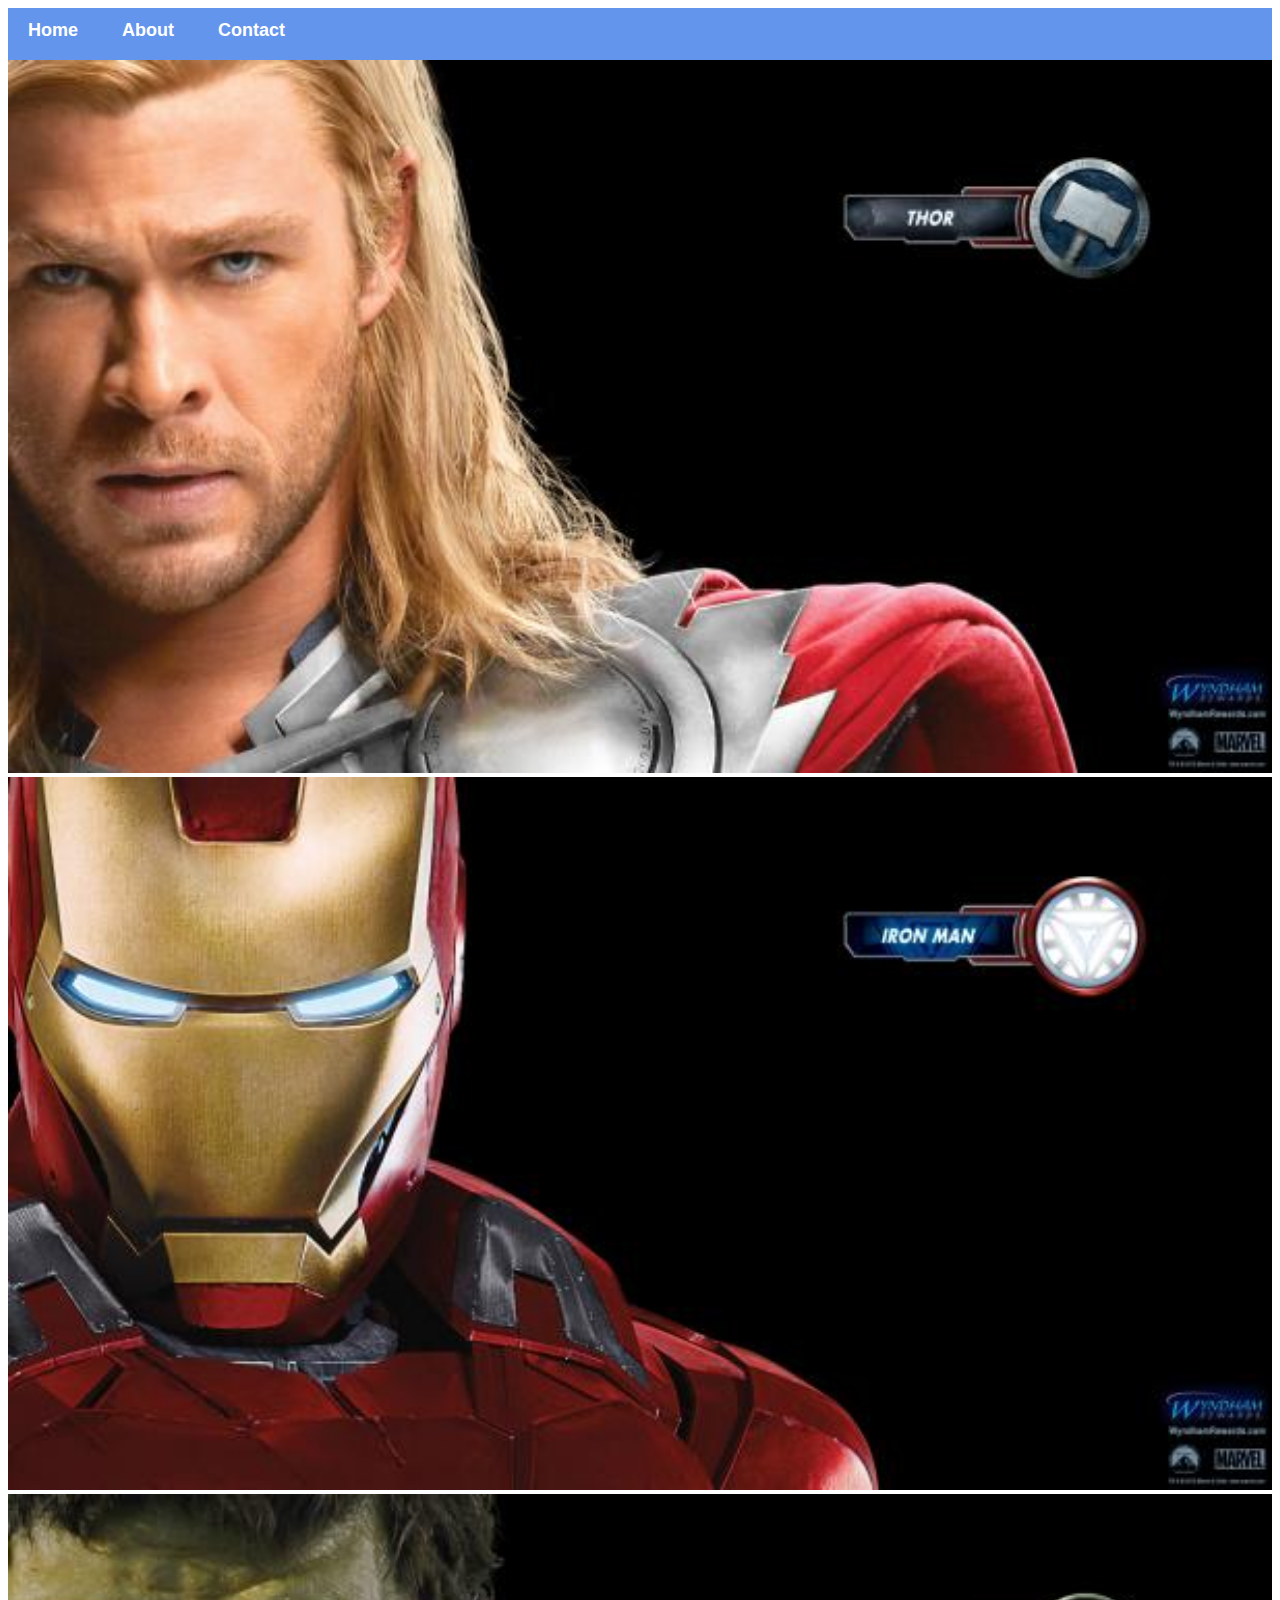
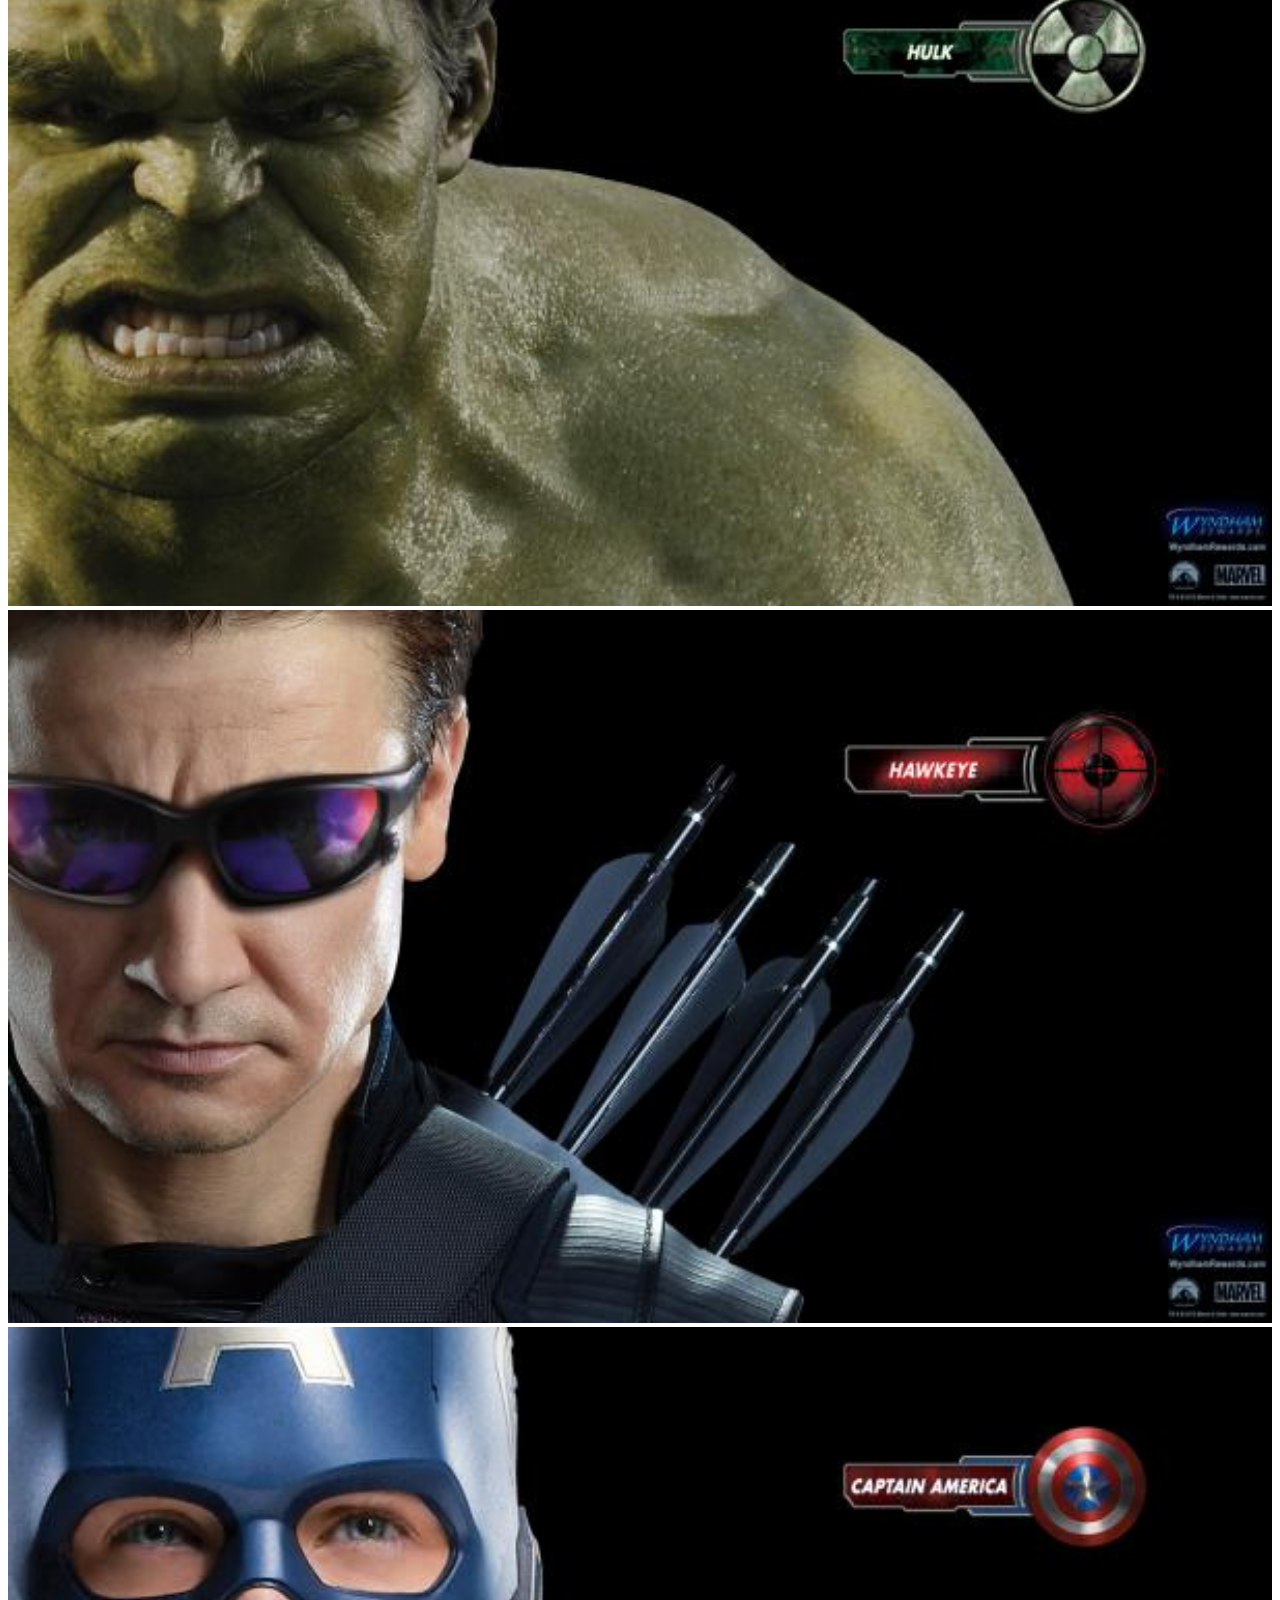
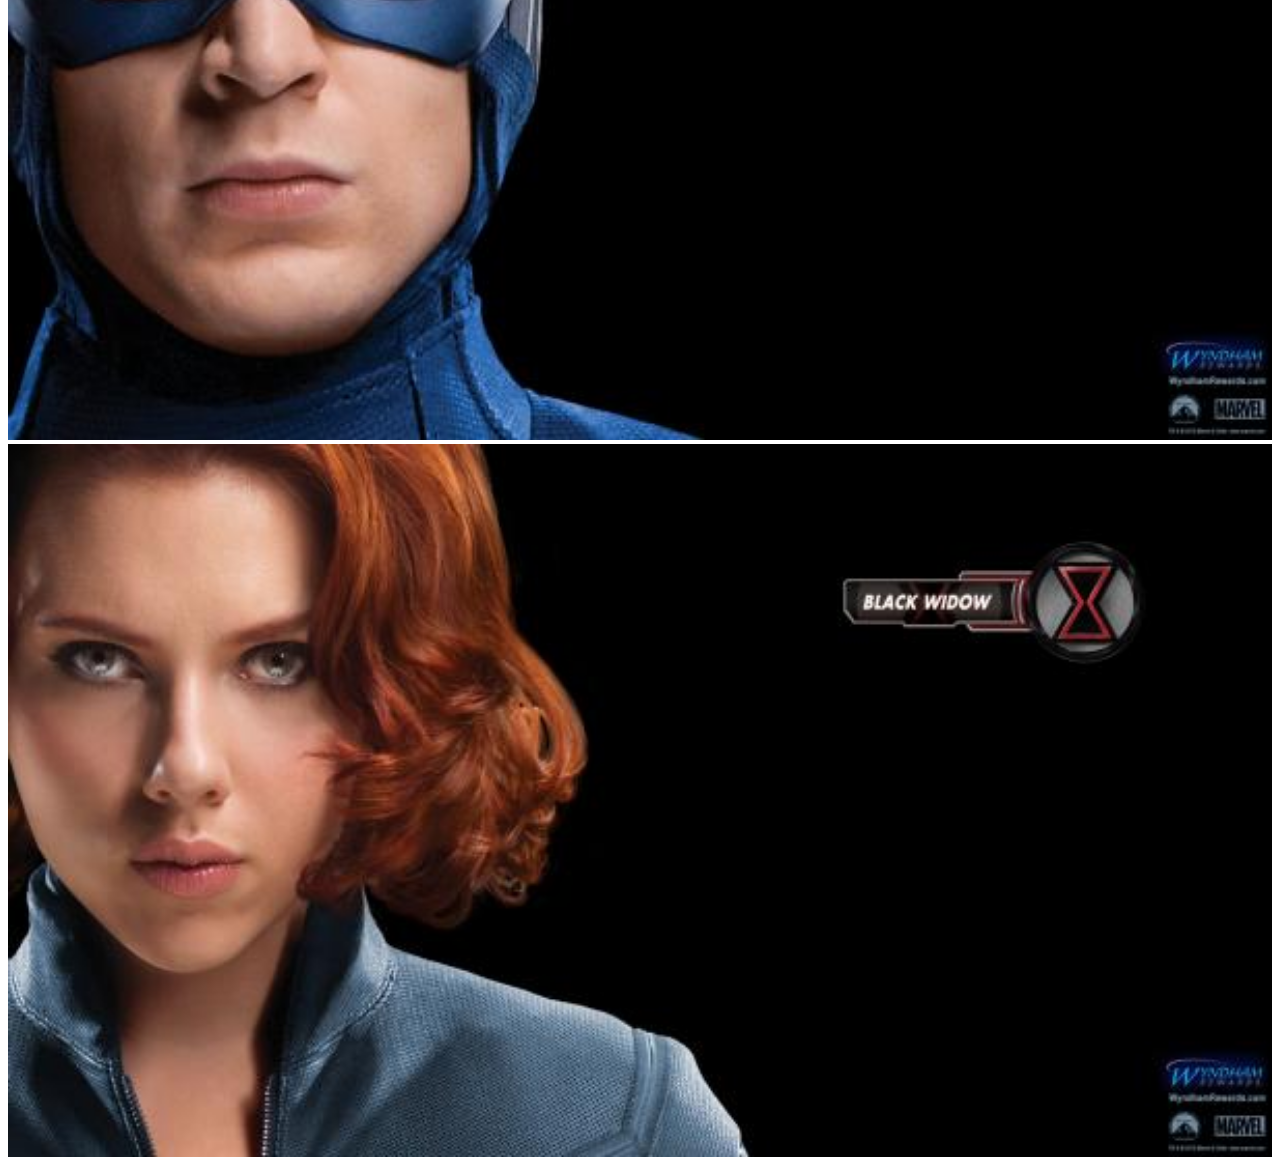
<file: index.html>
<!DOCTYPE html>
<html>
    <head>
    <link rel="stylesheet"= href="style.css">
    </head>
    <body>
        <div id="menu">
            <a href="index.html">Home</a>
            <a href="about.html">About</a>
            <a href="contact.html">Contact</a>
        </div>
       <div class="gallery">
           <a href="Avengers-1.html"><img src="images/avengers_01.jpg"></a>
           <a href="Avengers-2.html"><img src="images/avengers_02.jpg"></a>
           <a href="avengers-3.html"><img src="images/avengers_03.jpg"/></a>
           <a href="Avengers-4.html"><img src="images/avengers_04.jpg"/></a>
           <a href="Avengers-05.html"><img src="images/avengers_05.jpg"/></a>
           <a href="Avengers-06.html"><img src="images/avengers_06.jpg"/></a>
    </div>
    </body>
</html>
</file>
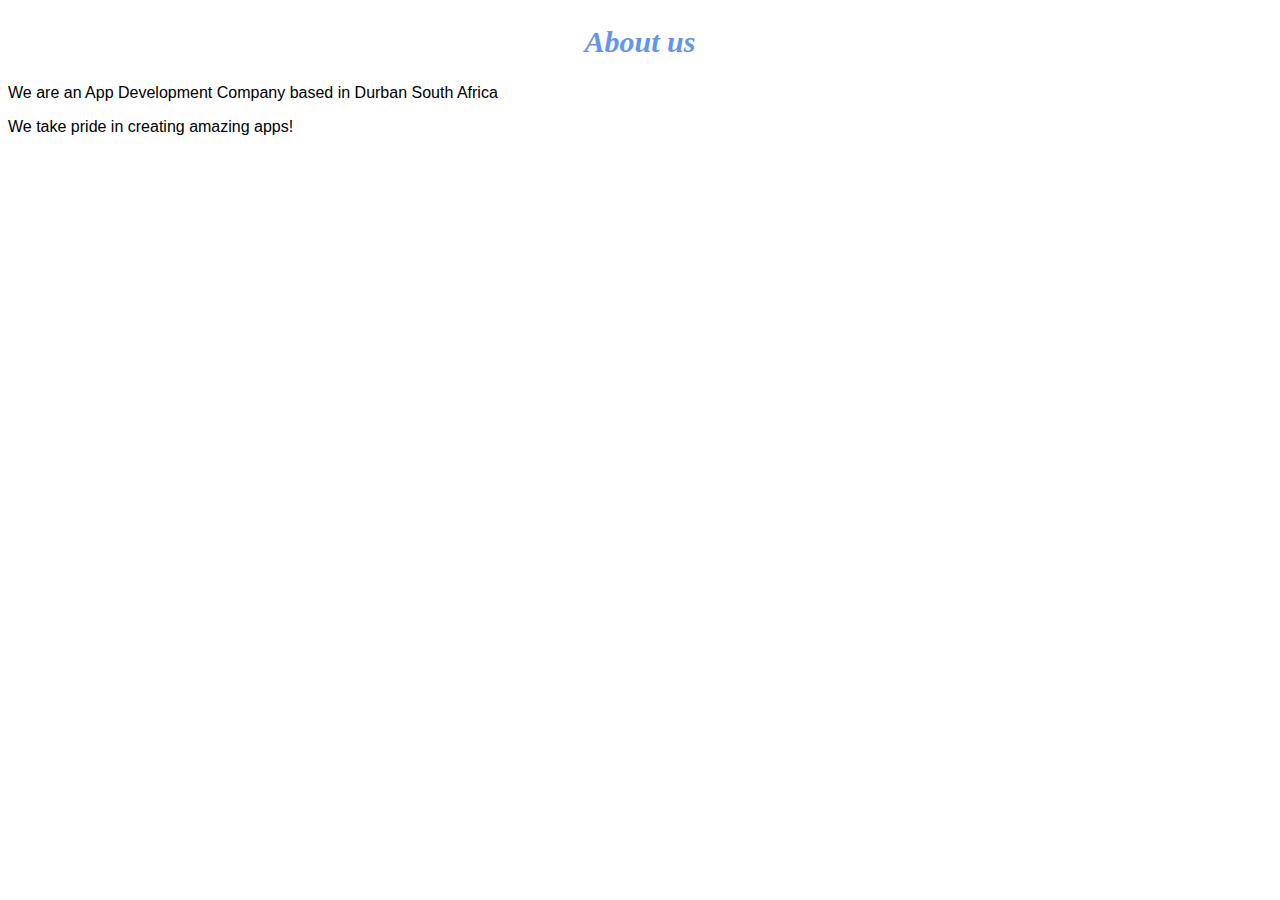
<file: about.html>
<!DOCTYPE html>
<html>
    <head>
    <link rel="stylesheet"= href="style.css">
    </head>
    <body>
      <h2>About us</h2> 
      <p>We are an App Development Company based in Durban South Africa</p> 
      <p>We take pride in creating amazing apps!</p>
         
    </body>
</html>
</file>
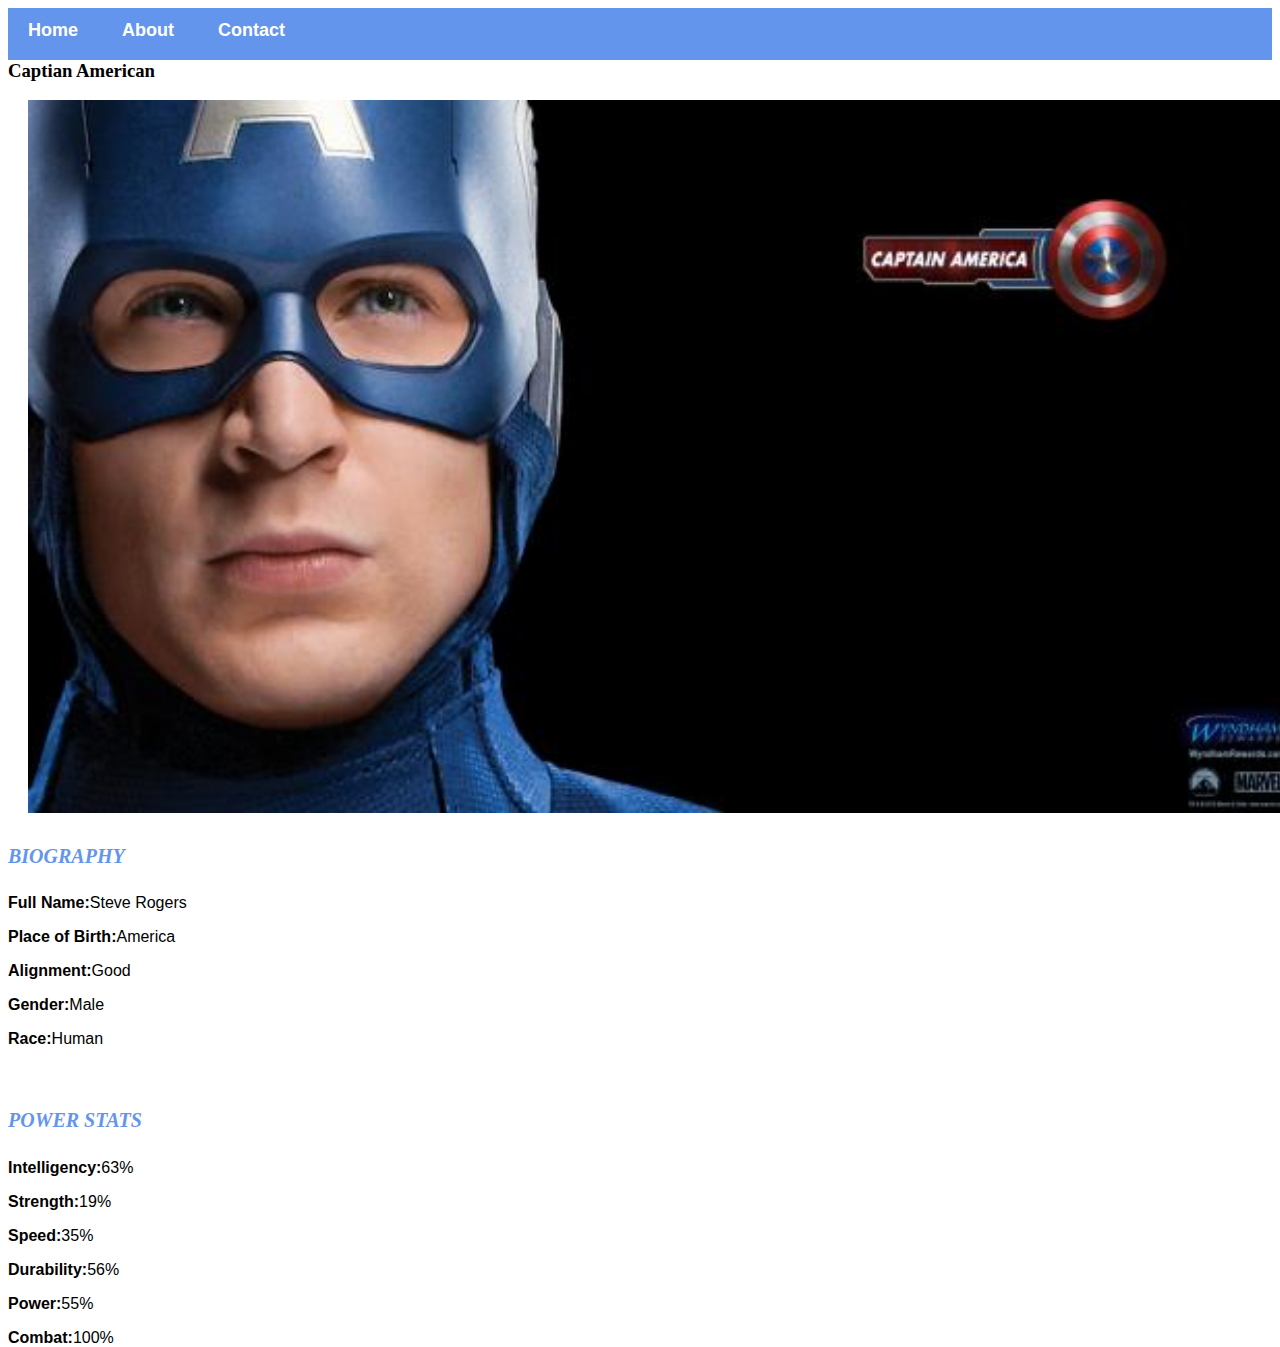
<file: Avengers-05.html>
<!DOCTYPE html>
<html>
    <head>
    <link rel="stylesheet"= href="style.css">
    </head>
    <body>      
        <div id="menu">
            <a href="index.html">Home</a>
            <a href="about.html">About</a>
            <a href="contact.html">Contact</a>

      <h3>Captian American</h3> 
      <div class="gallery">
      <a href="Avengers-05.html"><img src="images/avengers_05.jpg"></a>
    </div>
    <h4>BIOGRAPHY</h4>
    <p><b>Full Name:</b>Steve Rogers</p>
    <p><b>Place of Birth:</b>America</p>
    <p><b>Alignment:</b>Good</p>
    <p><b>Gender:</b>Male</p>
    <p><b>Race:</b>Human</p>

    <br>

    <h4>POWER STATS</h4>
    <p><b>Intelligency:</b>63%</p>
    <p><b>Strength:</b>19%</p>
    <p><b>Speed:</b>35%</p>
    <p><b>Durability:</b>56%</p>
    <p><b>Power:</b>55%</p>
    <P><b>Combat:</b>100%</P>
    </body>
</html>
</file>
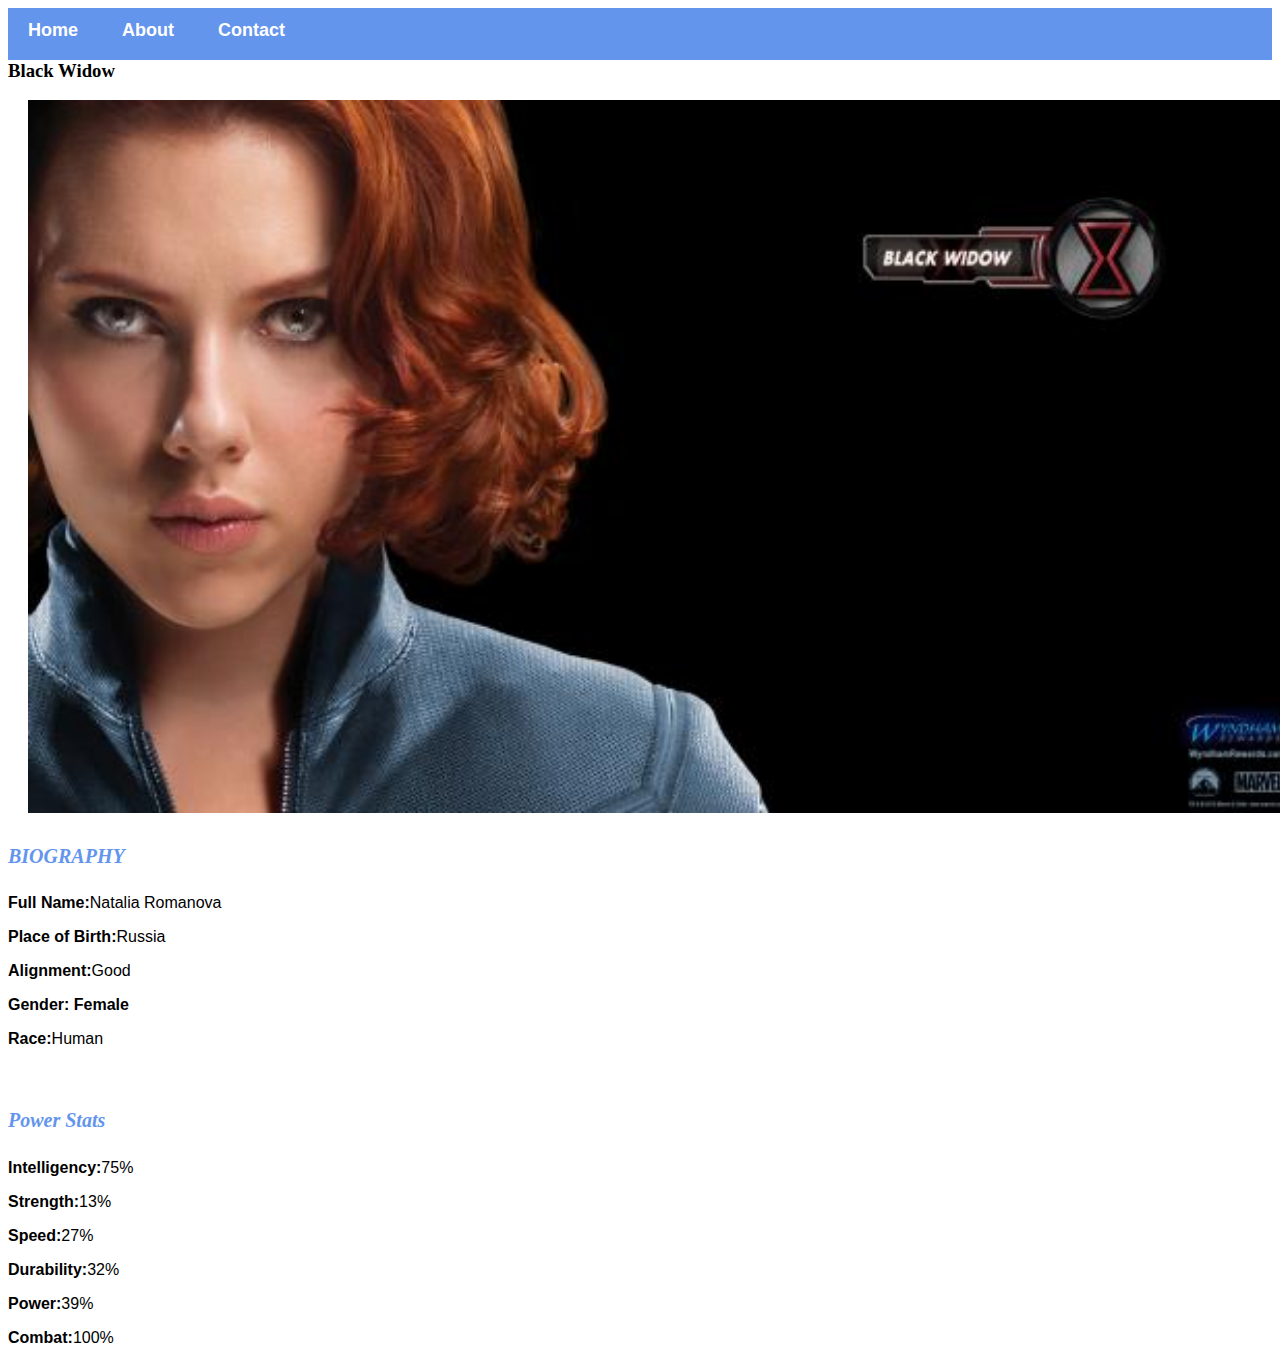
<file: Avengers-06.html>
<!DOCTYPE html>
<html>
    <head>
    <link rel="stylesheet"= href="style.css">
    </head>
    <body>        
      <div id="menu">
            <a href="index.html">Home</a>
            <a href="about.html">About</a>
            <a href="contact.html">Contact</a>

      <h3>Black Widow</h3> 
      <div class="gallery">
      <a href="Avengers-06.html"><img src="images/avengers_06.jpg"></a>
    </div>
    <h4>BIOGRAPHY</h4>
    <p><b>Full Name:</b>Natalia Romanova</p>
    <p><b>Place of Birth:</b>Russia</p>
    <p><b>Alignment:</b>Good</p>
    <p><b>Gender: Female</b></p>
    <p><b>Race:</b>Human</p>
    <br>
    <h4>Power Stats</h4>
    <p><b>Intelligency:</b>75%</p>
    <p><b>Strength:</b>13%</p>
    <p><b>Speed:</b>27%</p>
    <p><b>Durability:</b>32%</p>
    <p><b>Power:</b>39%</p>
    <P><b>Combat:</b>100%</P>
    </body>
</html>
</file>
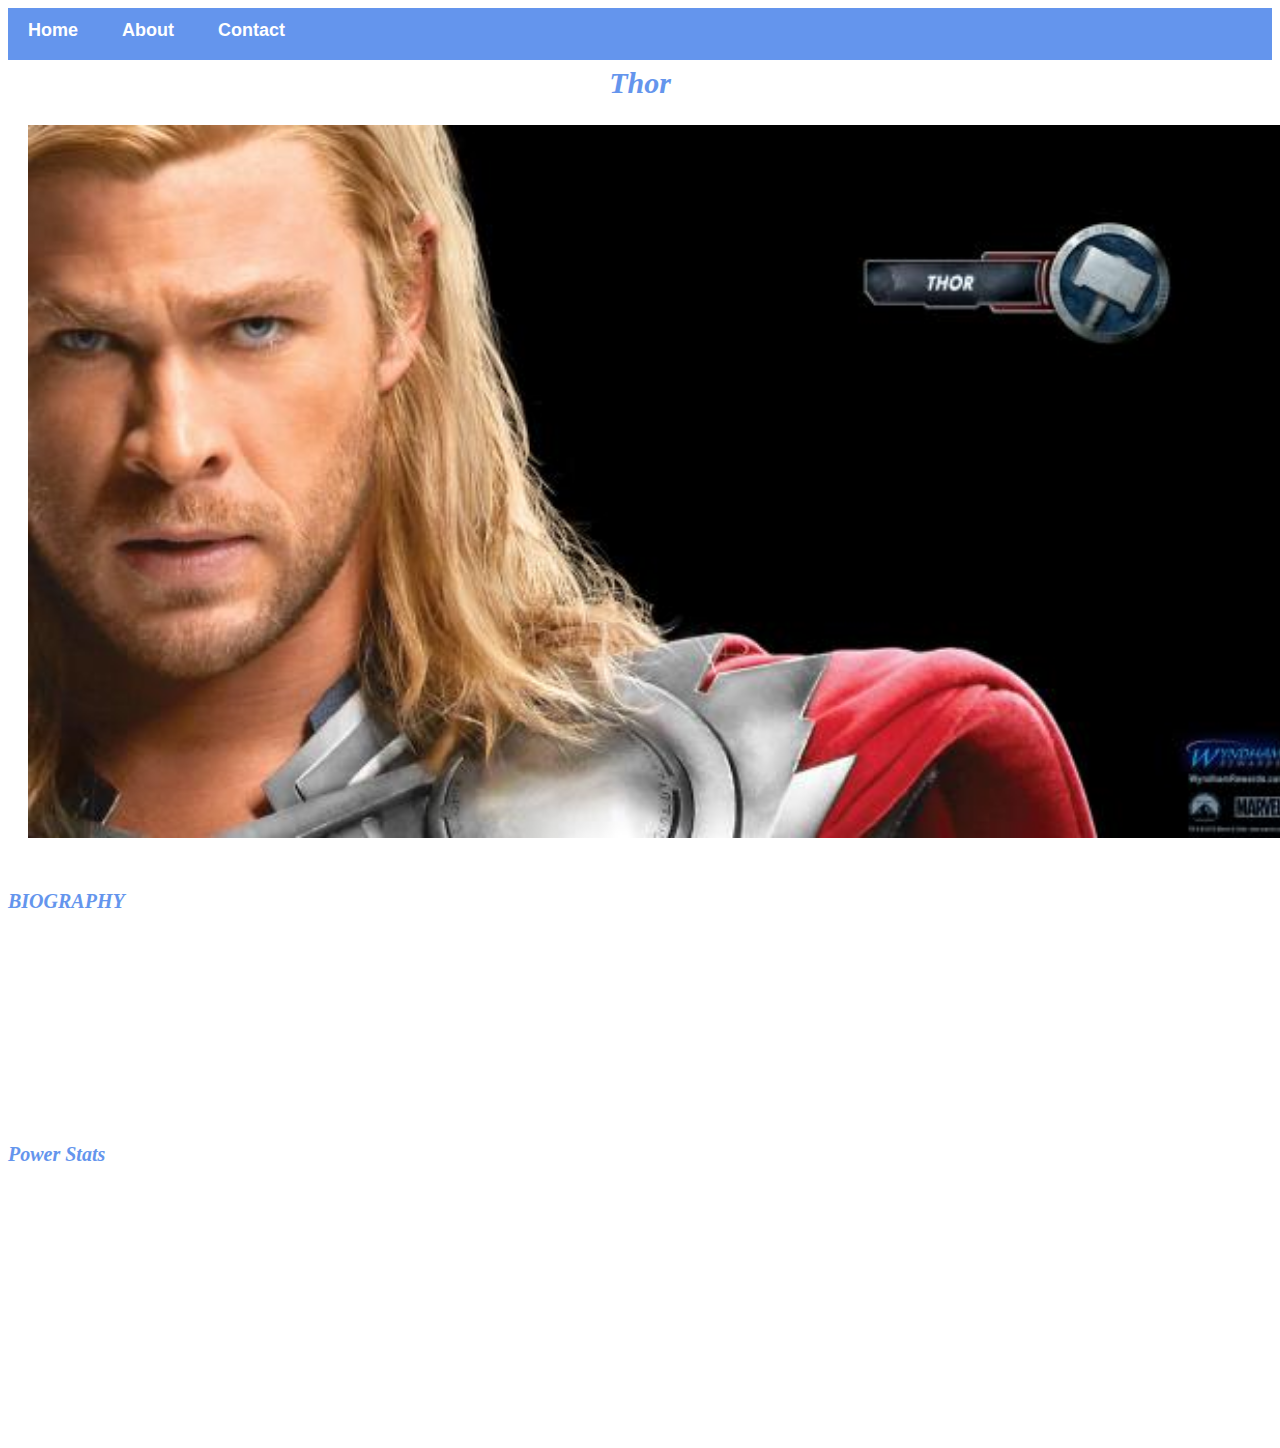
<file: Avengers-1.html>
<!DOCTYPE html>
<html>
    <head>
    <link rel="stylesheet"= href="style.css">
    </head>
    <body>
               <div id="menu">
            <a href="index.html">Home</a>
            <a href="about.html">About</a>
            <a href="contact.html">Contact</a>
      <h2>Thor</h2> 
      <div class="gallery">
      <a href="Avengers-1.html"><img src="images/avengers_01.jpg"/>
    </div>
    <h4>BIOGRAPHY</h4>
    <p><b>Full Name:</b>Thor Odinson</p>
    <p><b>Place of Birth:</b>Asgard</p>
    <p><b>Alignment:</b>Good</p>
    <p><b>Race:</b>Asgardian</p>
    <br>
    <h4>Power Stats</h4>
    <p><b>Intelligency:</b>70%</p>
    <p><b></b>Strength:</b>100%</p>
    <p><b>Speed:</b>92%</p>
    <p><b>Durability:</b>100%</p>
    <p><b>Power:</b>100%</p>
    <P><b>Combat:</b>100%</P>
    </body>
</html>
</file>
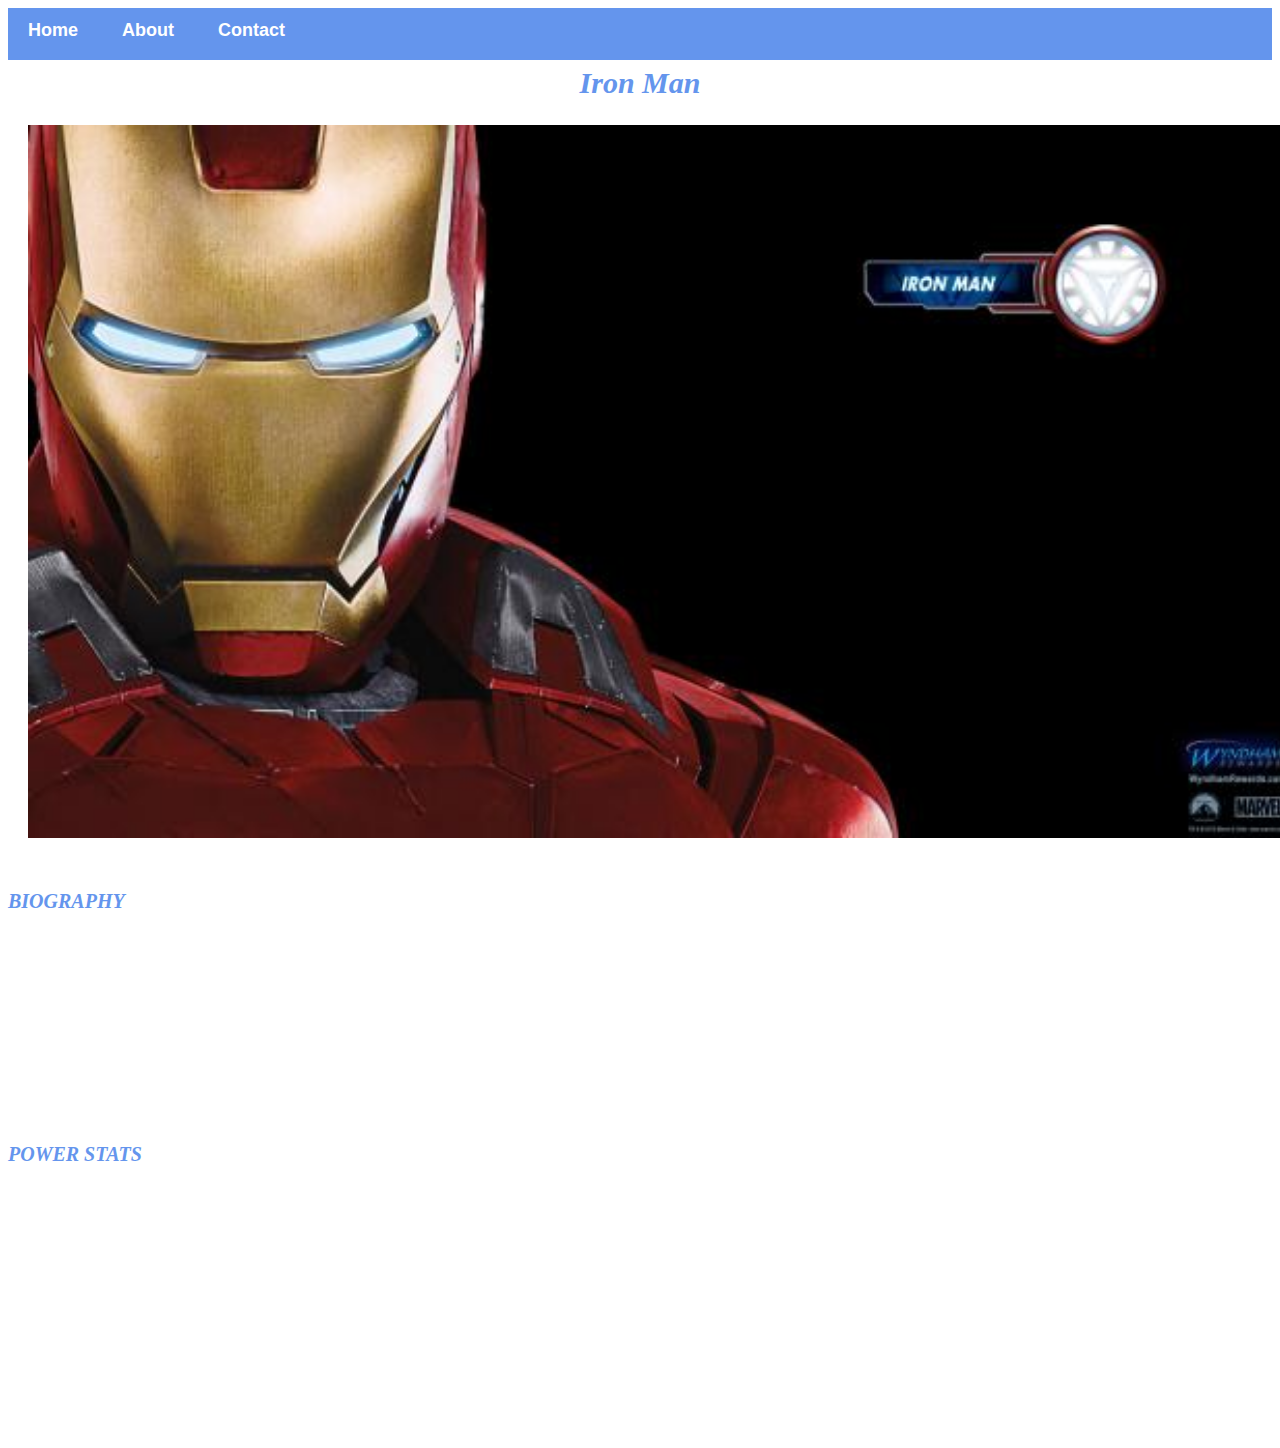
<file: Avengers-2.html>
<!DOCTYPE html>
<html>
    <head>
    <link rel="stylesheet"= href="style.css">
    </head>
    <body>
              <div id="menu">
            <a href="index.html">Home</a>
            <a href="about.html">About</a>
            <a href="contact.html">Contact</a>
      <h2>Iron Man</h2> 
      <div class="gallery">
      <a href="Avengers-2.html"><img src="images/avengers_02.jpg"/>
    </div>
    <h4>BIOGRAPHY</h4>
    <p><b>Full Name:</b>Tony Start</p>
    <p><b>Place of Birth:</b>New York City</p>
    <p><b>Alignment:</b>Good</p>
    <p><b>Race:</b>Human</p>
    <br>
    <h4>POWER STATS</h4>
    <p><b>Intelligency:</b>100%</p>
    <p><b>Strength:</b>85%</p>
    <p><b>Speed:</b>58%</p>
    <p><b>Durability:</b>85%</p>
    <p><b>Power:</b>100%</p>
    <P><b>Combat:</b>100%</P>
    </body>
</html>
</file>
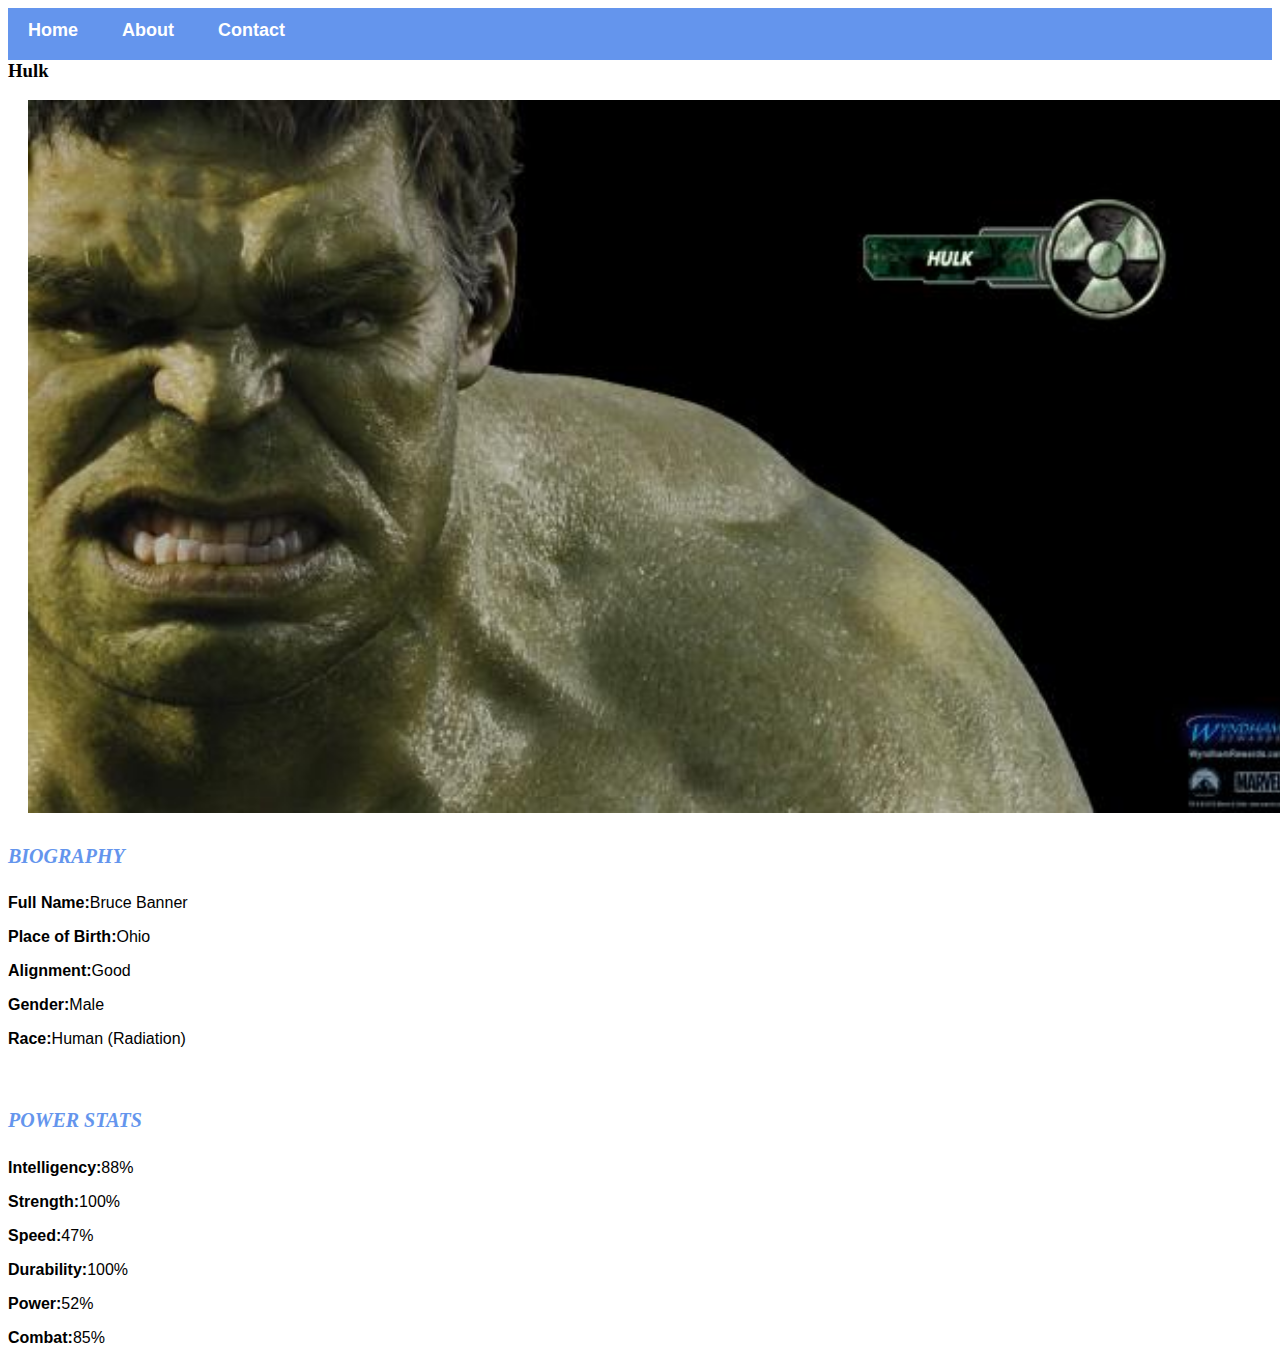
<file: avengers-3.html>
<!DOCTYPE html>
<html>
    <head>
    <link rel="stylesheet"= href="style.css">
    </head>
    <body>       
       <div id="menu">
            <a href="index.html">Home</a>
            <a href="about.html">About</a>
            <a href="contact.html">Contact</a>

      <h3>Hulk</h3> 
      <div class="gallery">
      <a href="avengers-3.html"><img src="images/avengers_03.jpg"></a>
    </div>
    <h4>BIOGRAPHY</h4>
    <p><b>Full Name:</b>Bruce Banner</p>
    <p><b>Place of Birth:</b>Ohio</p>
    <p><b>Alignment:</b>Good</p>
    <p><b>Gender:</b>Male</p>
    <p><b>Race:</b>Human (Radiation)</p>

    <br>

    <h4>POWER STATS</h4>
    <p><b>Intelligency:</b>88%</p>
    <p><b>Strength:</b>100%</p>
    <p><b>Speed:</b>47%</p>
    <p><b>Durability:</b>100%</p>
    <p><b>Power:</b>52%</p>
    <P><b>Combat:</b>85%</P>
    </body>
</html>
</file>
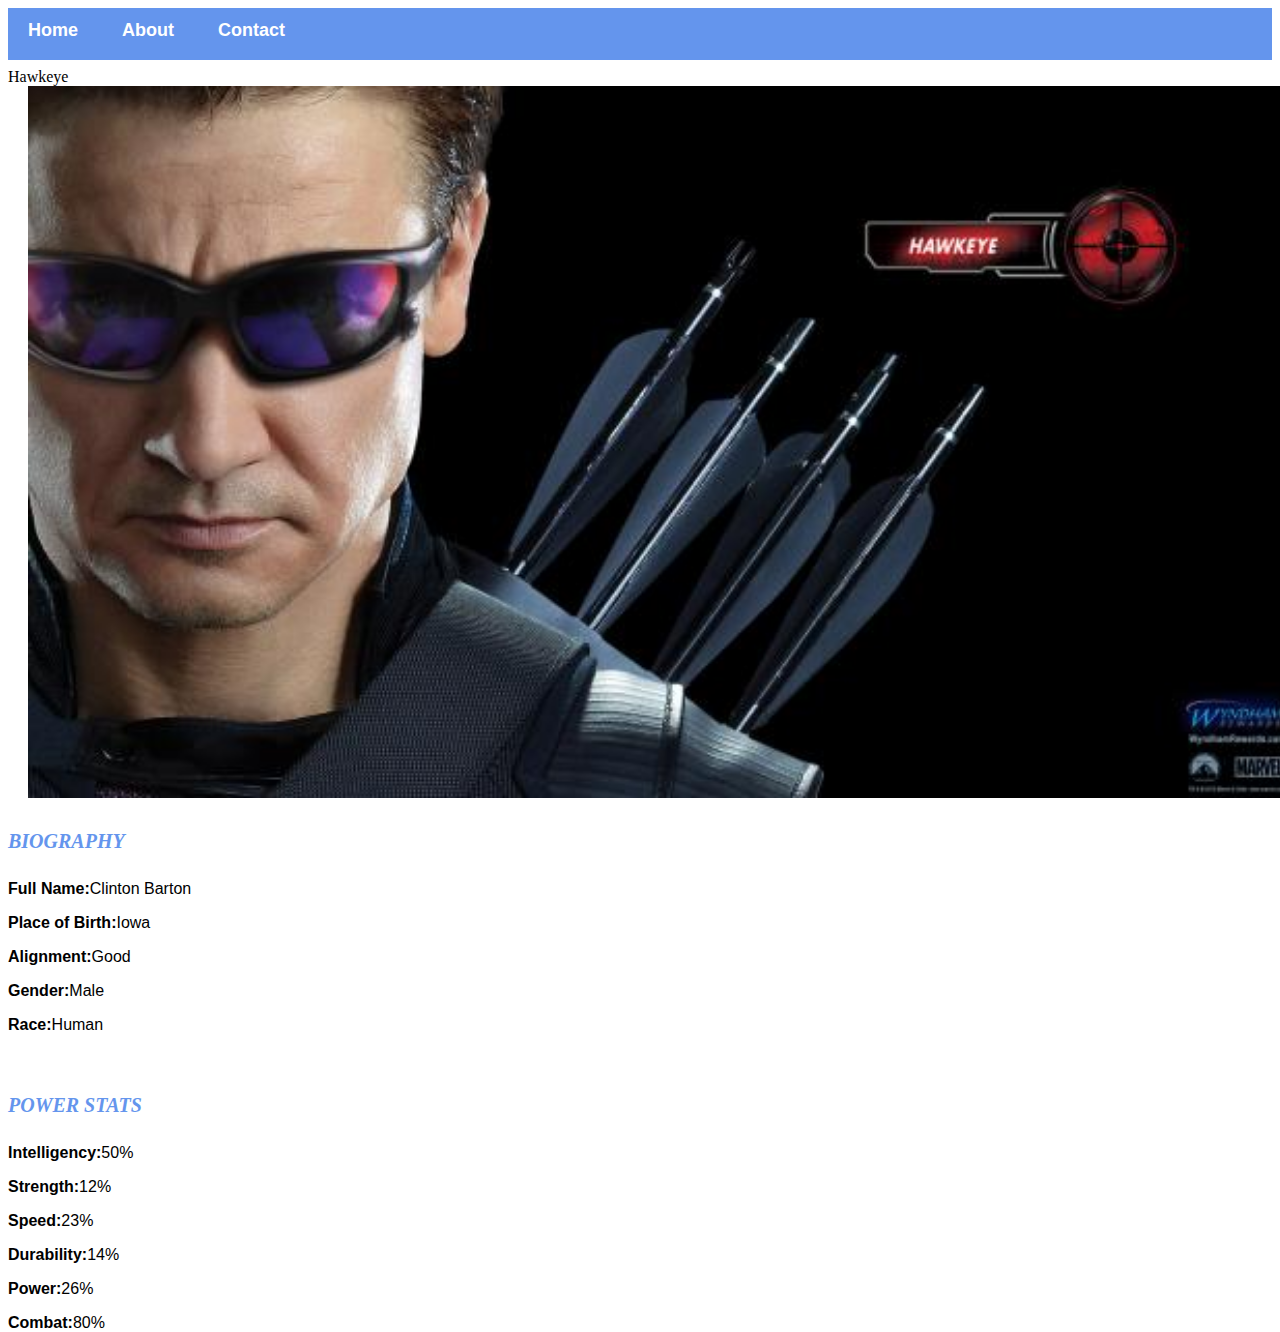
<file: Avengers-4.html>
<!DOCTYPE html>
<html>
    <head>
    <link rel="stylesheet"= href="style.css">
    </head>
    <body> 
               <div id="menu">
            <a href="index.html">Home</a>
            <a href="about.html">About</a>
            <a href="contact.html">Contact</a>           
      <H4></H4>Hawkeye</h4> 
      <div class="gallery">
      <a href="Avengers-4.html"><img src="images/avengers_04.jpg"></a>
    </div>
    <h4>BIOGRAPHY</h4>
    <p><b>Full Name:</b>Clinton Barton</p>
    <p><b>Place of Birth:</b>Iowa</p>
    <p><b>Alignment:</b>Good</p>
    <p><b>Gender:</b>Male</p>
    <p><b>Race:</b>Human</p>

    <br>

    <h4>POWER STATS</h4>
    <p><b>Intelligency:</b>50%</p>
    <p><b>Strength:</b>12%</p>
    <p><b>Speed:</b>23%</p>
    <p><b>Durability:</b>14%</p>
    <p><b>Power:</b>26%</p>
    <P><b>Combat:</b>80%</P>
    </body>
</html>
</file>
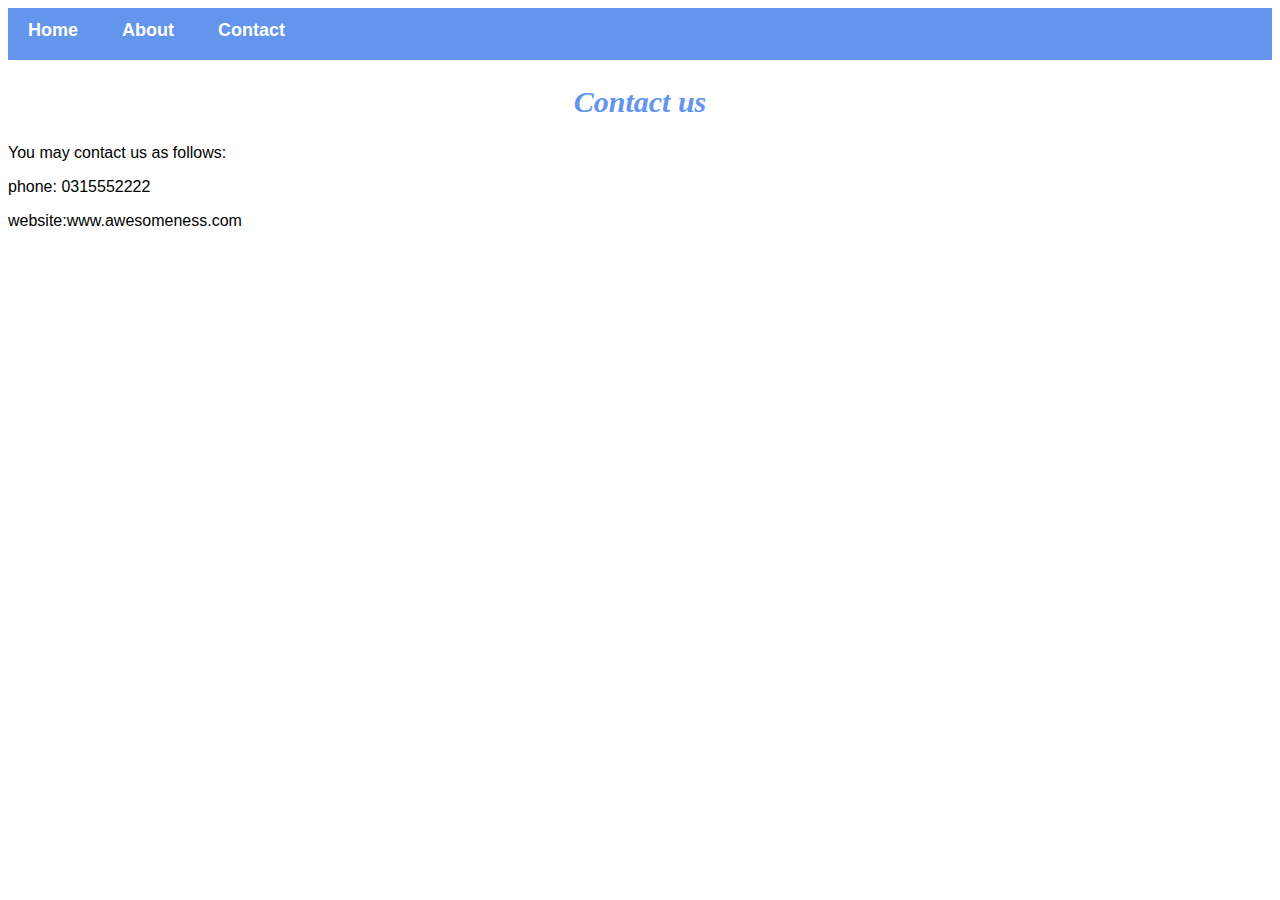
<file: contact.html>
<!DOCTYPE html> 
<html>
    <head>
    <link rel="stylesheet"= href="style.css">
    </head>
    <body>
        <div id="menu">
             <a href="index.html">Home</a>
             <a href="about.html">About</a>
             <a href="contact.html">Contact</a>
        </div>
    </body>
      <h2>Contact us</h2> 
      <p>You may contact us as follows:</p> 
      <p>phone: 0315552222</p>
      <p><Email: appdevelopment@awesome.com></p>
      <p>website:www.awesomeness.com</p>
         
    </body>
</html>
</file>
<file: style.css>
.gallery img{
    width: 100%;
}

h2{
    font-family: impact, fantasy;
    text-align: center;
    font-size: 30px;
    color: cornflowerblue;
    font-style: italic;
}

h4{
    font-family: Impact,fantasy;
    font-size: 20px;
    font-style: italic;
    color: cornflowerblue;
}

p{
    font-family: Helvetica, sans-serif;
}

#menu{
    width: 100%;
    height: 40px;
    background-color: cornflowerblue;
    padding-top: 12px;
}

#menu a{
    color: #ffffff;
    font-family:  Helvetica, sans-serif;
    font-size: 18px;
    text-decoration:none;
    font-weight: 800;
    padding-left: 20px;
    padding-right: 20px;
}

#menu a:hover{
    color:#5077bd;
}
</file>
